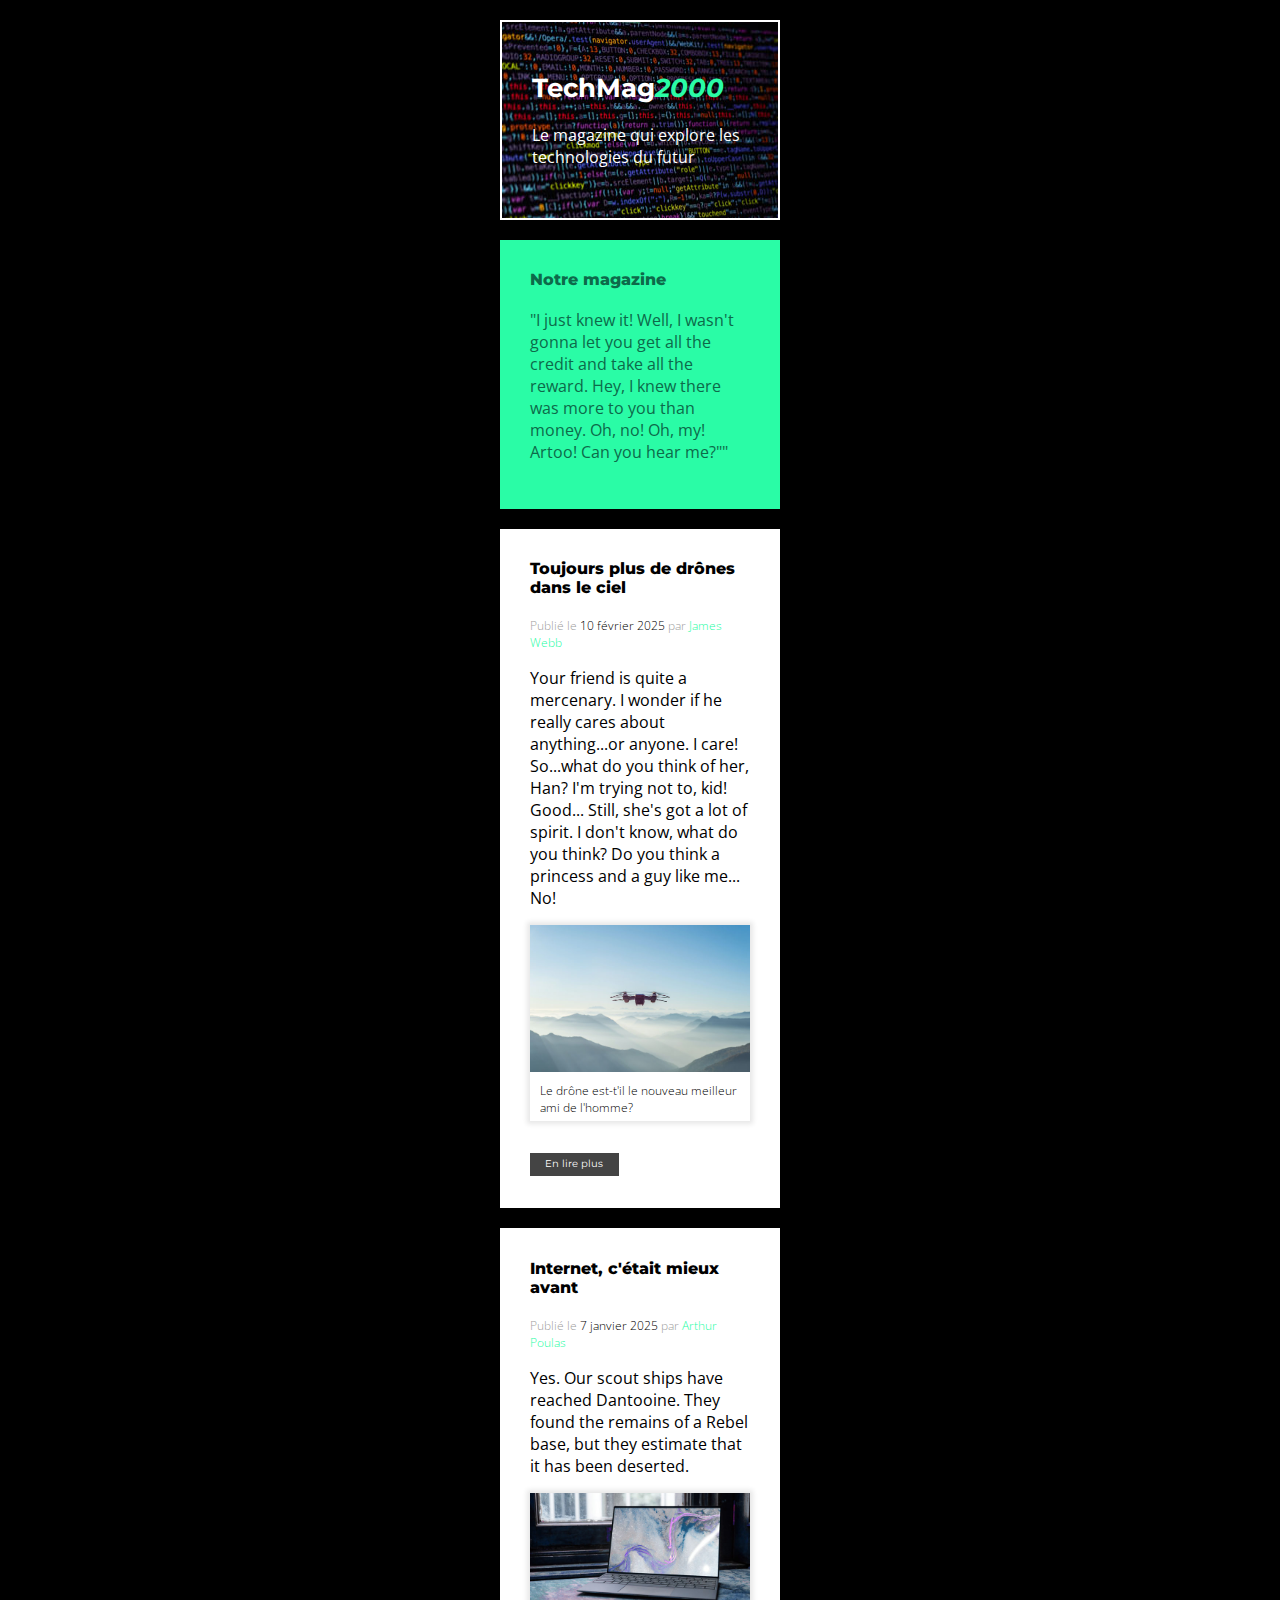
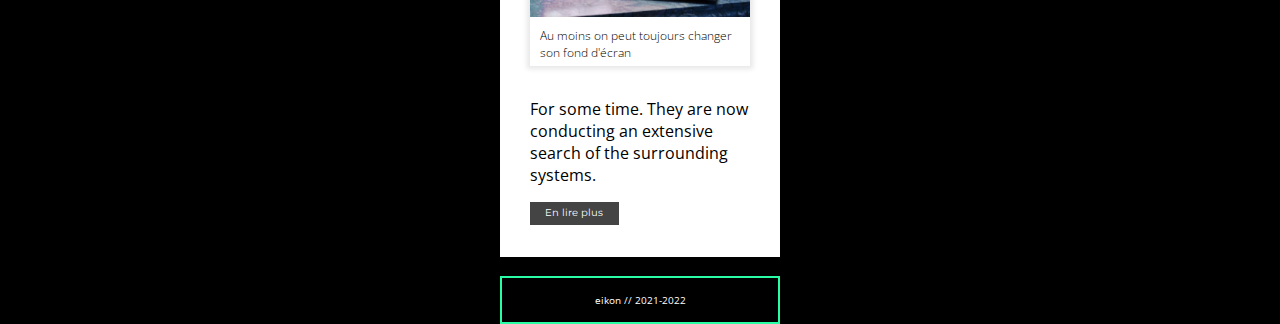
<file: index.html>
<!DOCTYPE html>
<html>
  <head>
    <meta charset="UTF-8" />
    <meta name="viewport" content="width=device-width, initial-scale=1.0" />
    <title>TechMag2000</title>
    <link rel="stylesheet" href="css/style.css">
    <link rel="preconnect" href="https://fonts.googleapis.com">
    <link rel="preconnect" href="https://fonts.gstatic.com" crossorigin>
    <link href="https://fonts.googleapis.com/css2?family=Montserrat:ital,wght@0,800;1,100&family=Open+Sans:ital,wght@0,400;0,700;1,400;1,700&display=swap" rel="stylesheet">
  </head>
  <body>
    <header>
      <h1>TechMag<em>2000</em></h1>
      <p class="sous-titre">
        Le magazine qui explore les technologies du futur
      </p>
    </header>
    <main>
      <div class="introduction">
        <h2>Notre magazine</h2>
        <p>"I just knew it! Well, I wasn't gonna let you get all the credit 
          and take all the reward. Hey, I knew there was more to you than 
          money. Oh, no! Oh, my! Artoo! Can you hear me?""
        </p>
      </div>
      <article>
        <h2>Toujours plus de drônes dans le ciel</h2>
        <p class="informations">
          Publié le <span class="date">10 février 2025</span> 
          par <span class="auteur">James Webb</span>
        </p>
        <p>Your friend is quite a mercenary. I wonder if he really cares about 
          anything...or anyone. I care! So...what do you think of her, Han? I'm 
          trying not to, kid! Good... Still, she's got a lot of spirit. I don't 
          know, what do you think? Do you think a princess and a guy like me... 
          No!
        </p>
        <figure>
          <img src="img/drone.jpg" alt="drone dans le ciel">
            <figcaption>
              Le drône est-t'il le nouveau meilleur ami de l'homme?
            </figcaption>
        </figure>
        <div class="button">
          <a href="article.html">En lire plus</a>
        </div>
      </article>
      <article>
        <h2>Internet, c'était mieux avant</h2>
        <p class="informations">
          Publié le <span class="date">7 janvier 2025</span> 
          par <span class="auteur">Arthur Poulas</span>
        </p>
        <p>Yes. Our scout ships have reached Dantooine. They found the remains 
          of a Rebel base, but they estimate that it has been deserted.
        </p>
        <figure>
          <img src="img/wallpaper.jpg" alt="ordi sur une table">
            <figcaption>
              Au moins on peut toujours changer son fond d'écran
            </figcaption>
        </figure>
        <p>
          For some time. They are now conducting an extensive search of the 
          surrounding systems.
        </p>
        <div class="button">
          <a href="article.html">En lire plus</a>
        </div>
      </article>
    </main>
    <footer>
      <p>eikon // 2021-2022</p>
    </footer>
    </main>
  </body>
</html>
</file>
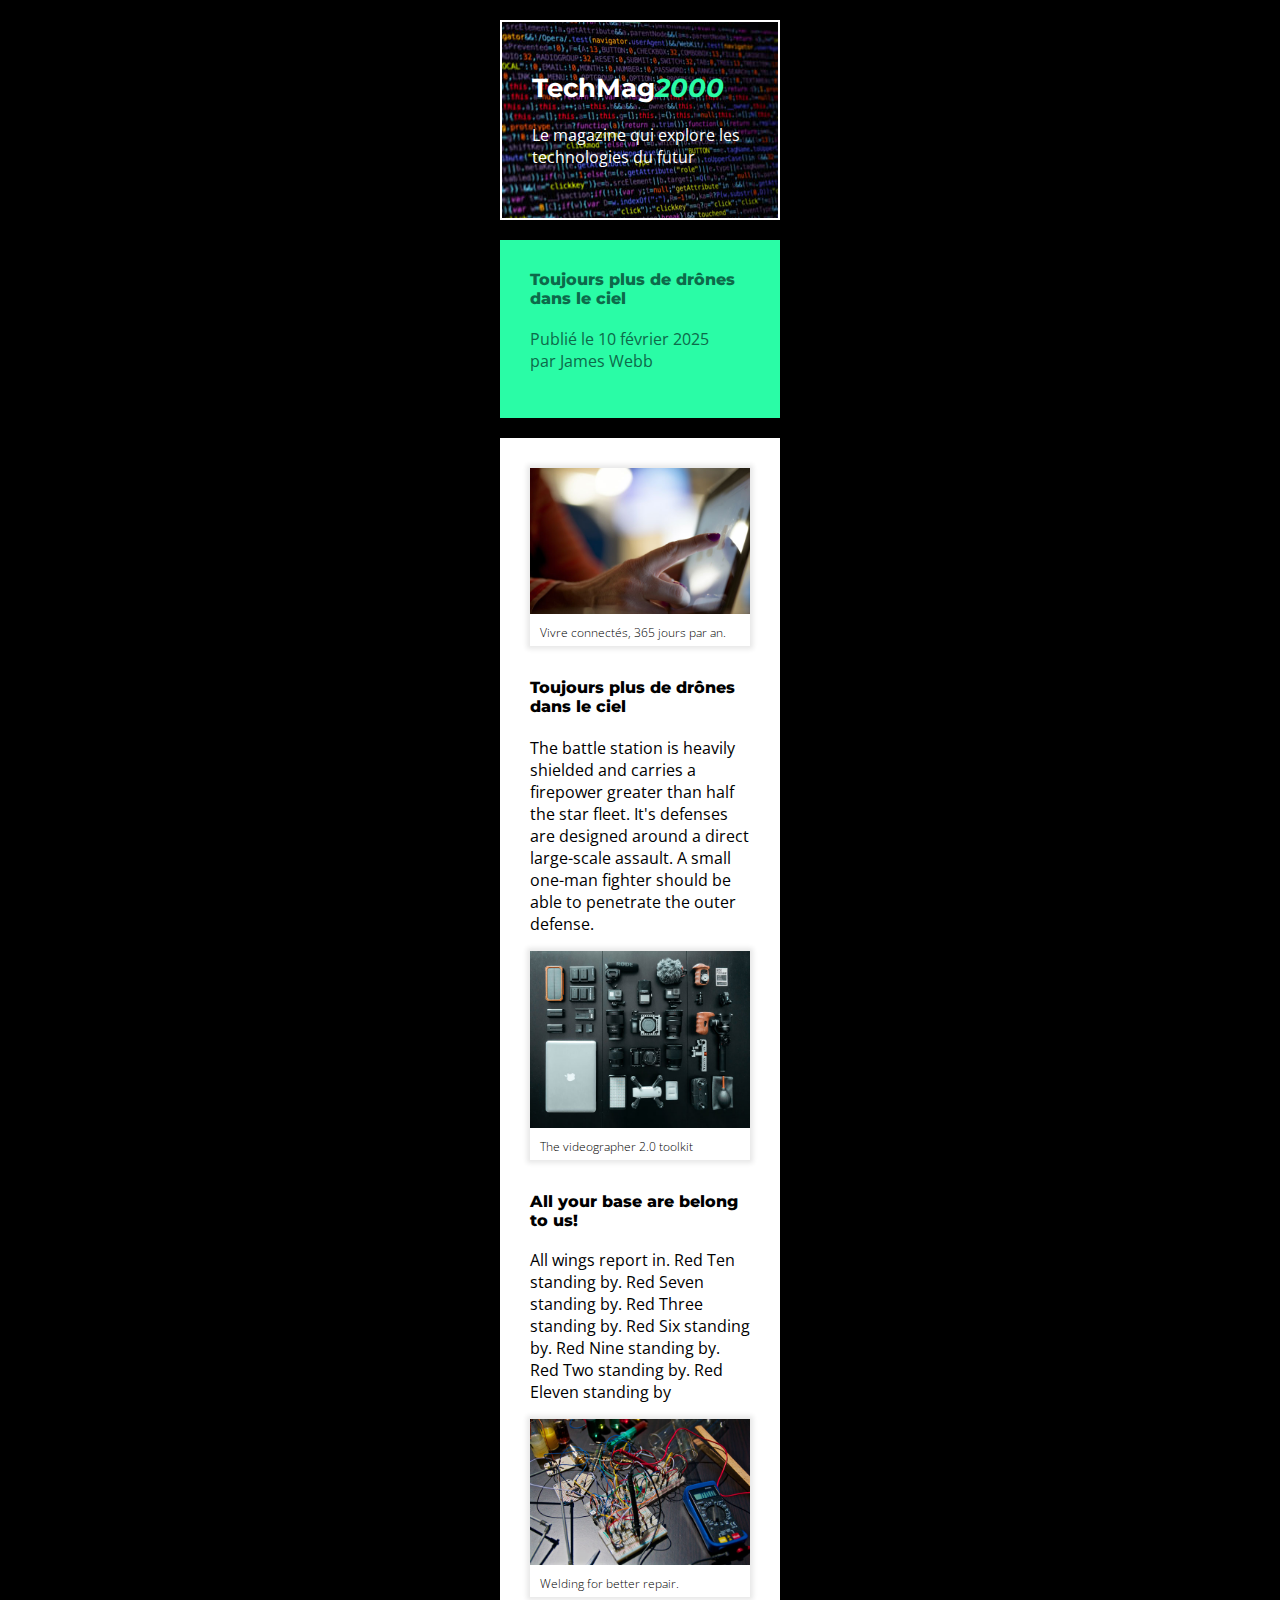
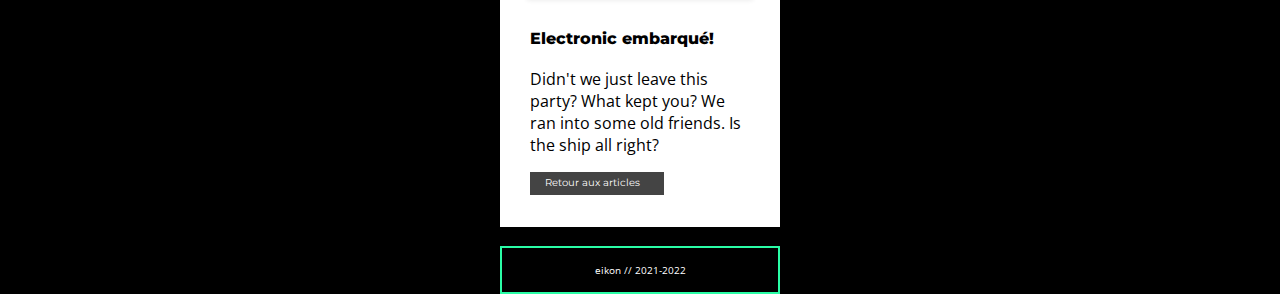
<file: article.html>
<!DOCTYPE html>
<html>
  <head>
    <meta charset="UTF-8" />
    <meta name="viewport" content="width=device-width, initial-scale=1.0" />
    <title>TechMag2000</title>
    <link rel="stylesheet" href="css/style.css">
    <link rel="preconnect" href="https://fonts.googleapis.com">
    <link rel="preconnect" href="https://fonts.gstatic.com" crossorigin>
    <link href="https://fonts.googleapis.com/css2?family=Montserrat:ital,wght@0,800;1,100&family=Open+Sans:ital,wght@0,400;0,700;1,400;1,700&display=swap" rel="stylesheet">
  </head>
  <body>
    <header>
      <h1>TechMag<em>2000</em></h1>
      <p class="sous-titre">
        Le magazine qui explore les technologies du futur
      </p>
    </header>
    <main>
      <div class="introduction">
        <h2>Toujours plus de drônes<br>dans le ciel</br></h2>
        <p>Publié le 10 février 2025<br>par James Webb</br>
        </p>
      </div>
      <article>
        <figure class="dimensions">
          <img src="img/mamie.jpg" alt="main sur ecran tactile">
            <figcaption>
              Vivre connectés, 365 jours par an.
            </figcaption>
        </figure>
        <h2>Toujours plus de drônes dans le ciel</h2>
        <p class="dimensions_text">
          The battle station is heavily shielded and carries a firepower 
          greater than half the star fleet. It's defenses are designed around a 
          direct large-scale assault. A small one-man fighter should be able to 
          penetrate the outer defense.
        </p>
        <figure>
          <img src="img/materiel.jpg" alt="materiel sur une table">
            <figcaption>
              The videographer 2.0 toolkit
            </figcaption>
        </figure>
        <h2>All your base are belong to us!</h2>
        <p class="changement_taille">
          All wings report in. Red Ten standing by. Red Seven standing by. Red 
          Three standing by. Red Six standing by. Red Nine standing by. Red Two 
          standing by. Red Eleven standing by
        </p>
        <figure>
          <img src="img/electricite.jpg" alt="materiel electrique">
            <figcaption>
              Welding for better repair.
            </figcaption>
        </figure>
        <h2>Electronic embarqué!</h2>
        <p class="changement_dimensions">
          Didn't we just leave this party? What kept you? 
          We ran into some old friends. Is the ship all right?
        </p>
        <div class="button_article">
          <a href="index.html">Retour aux articles</a>
        </div>
    </main>
    <footer>
      <p>eikon // 2021-2022</p>
    </footer>
    </main>
  </body>
</html>
</file>
<file: css/style.css>
/*
  font-family: 'Montserrat', sans-serif; 100it/800
  font-family: 'Open Sans', sans-serif; 400/400it/700/700it
*/

html {
  scroll-behavior: smooth;
}

body {
  max-width: 320px;
  margin: auto;
  background-color: black;
}

header {
  border: 2px solid white;
  margin: 20px 20px;
  background-image: url('../img/code.jpg');
  padding: 33px 38px 34px 30px;
}

header h1 {
  font-family: 'Montserrat', sans-serif;
  font-weight: 800px;
  font-size: 26px;
  color: white;
  padding-bottom: 2px;
}

header h1 em {
  color: #2afca6;
  font-weight: 100px;
}

.sous-titre {
  color: white;
  font-family: 'Open Sans', sans-serif;
}

main {
  margin: 0 20px;
}

.introduction {
  background-color: #2afca6;
  padding-left: 30px;
}

.introduction h2 {
  font-size: 16px;
  font-weight: 800;
  font-family: 'Montserrat', sans-serif;
  padding-top: 30px;
  padding-bottom: 4px;
  color: #0d6a4a;
}

.introduction p {
  color: #0d6a4a;
  font-size: 16px;
  font-weight: 400;
  font-family: 'Open Sans', sans-serif;
  padding-right: 30px;
  padding-bottom: 46px;
}

article {
  background-color: white;
  padding: 17px 30px 12px;
  margin-top: 20px;
}

article h2 {
  font-size: 16px;
  font-weight: 800;
  font-family: 'Montserrat', sans-serif;
}

.informations {
  font-size: 12px;
  font-family: 'Open Sans', sans-serif;
  font-weight: 100;
  padding-top: 7px;
  color: #a0a0a0;
}

.date {
  color: black;
}

.auteur {
  color: #2afca6;
}

article p {
  font-size: 16px;
  font-family: 'Open Sans', sans-serif;
}

figure {
  margin: 0px 0px 32px;
  box-shadow: 0px 0px 5px 3px #e7e7e7;
}

img {
  max-width: 100%;
}

figcaption {
  font-size: 12px;
  font-family: 'Open Sans', sans-serif;
  font-weight: 100;
  padding: 6px 10px 5px;
}

.button {
  background-color: #444444;
  border-style: none;
  width: 89px;
  height: 23px;
  margin-bottom: 20px;
}

.button a {
  color: white;
  font-size: 10px;
  font-family: 'Montserrat', sans-serif;
  text-decoration: none;
  padding-left: 15px;
  padding-top: 10px;
}

footer {
  border: 2px solid #2afca6;
  margin: auto;
  margin-top: 19px;
  height: 44px;
  width: 276px;
}

footer p {
  color: white;
  font-size: 10px;
  font-family: 'Open Sans', sans-serif;
  text-align: center;
  margin-top: 15px;
}

.dimensions {
  margin-top: 13px;
}

.dimensions_text {
  padding-top: 5px;
}

.changement_taille {
  padding-top: 3px;
}

.changement_dimensions {
  padding-top: 4px;
}

.button_article {
  background-color: #444444;
  border-style: none;
  width: 134px;
  height: 23px;
  margin-bottom: 20px;
}

.button_article a {
  color: white;
  font-size: 10px;
  font-family: 'Montserrat', sans-serif;
  text-decoration: none;
  padding-left: 15px;
  padding-top: 10px;
}
</file>
